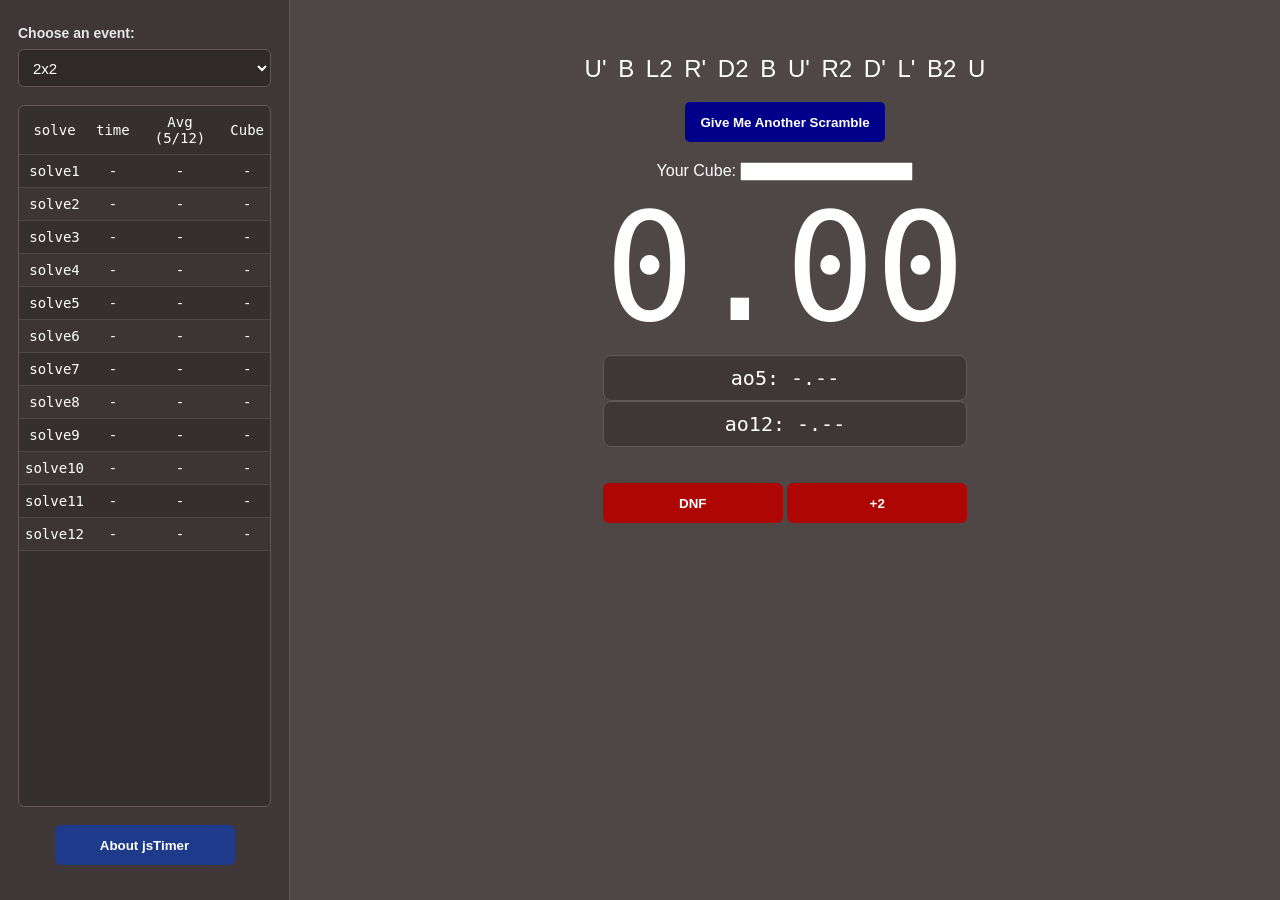
<file: index.html>
<!DOCTYPE html>
<html lang="en">
  <head>
    <meta charset="utf-8">
    <meta name="viewport" content="width=device-width, initial-scale=1.0">
    <title>jsTimer</title>
    <link rel="stylesheet" href="styles.css">
  </head>
  <body>
    <div class="app-layout">
      
      <aside class="left-sidebar">
        <div class="event-box">
          <label for="events">Choose an event: </label>
          <select name="events" id="events">
            <option value="2x2">2x2</option>
            <option value="3x3">3x3</option>
            <option value="4x4">4x4</option>
            <option value="pyraminx">Pyraminx</option>
          </select>
        </div>

        <div class="table">
          <table>
            <thead>
              <tr>
                <th>solve</th>
                <th>time</th>
                <th>Avg (5/12)</th>
                <th>Cube</th>
              </tr>
            </thead>
            <tbody>
              <tr>
                <th>solve1</th>
                <th id="time1">-</th>
                <th>-</th>
                <th id="cube1">-</th>
              </tr>
              <tr>
                <th>solve2</th>
                <th id="time2">-</th>
                <th>-</th>
                <th id="cube2">-</th>

              </tr>
              <tr>
                <th>solve3</th>
                <th id="time3">-</th>
                <th>-</th>
                <th id="cube3">-</th>
              </tr>
              <tr>
                <th>solve4</th>
                <th id="time4">-</th>
                <th>-</th>
                <th id="cube4">-</th>
              </tr>
              <tr>
                <th>solve5</th>
                <th id="time5">-</th>
                <th id="ao5th">-</th>
                <th id="cube5">-</th>
              </tr>
              <tr>
                <th>solve6</th>
                <th id="time6">-</th>
                <th>-</th>
                <th id="cube6">-</th>
              </tr>
              <tr>
                <th>solve7</th>
                <th id="time7">-</th>
                <th>-</th>
                <th id="cube7">-</th>
              </tr>
              <tr>
                <th>solve8</th>
                <th id="time8">-</th>
                <th>-</th>
                <th id="cube8">-</th>
              </tr>
              <tr>
                <th>solve9</th>
                <th id="time9">-</th>
                <th>-</th>
                <th id="cube9">-</th>
              </tr>
              <tr>
                <th>solve10</th>
                <th id="time10">-</th>
                <th>-</th>
                <th id="cube10">-</th>
              </tr>
              <tr>
                <th>solve11</th>
                <th id="time11">-</th>
                <th>-</th>
                <th id="cube11">-</th>
              </tr>
              <tr>
                <th>solve12</th>
                <th id="time12">-</th>
                <th id="ao12th">-</th>
                <th id="cube12">-</th>
              </tr>
            </tbody>
          </table>
        </div>

        <div class="about">
          <button id="aboutbutton" onclick="about()">About jsTimer</button>
          <p id="abouttext"></p>
        </div>
      </aside>

      <main class="main-stage">
        <header class="scramble-bar">
          <div class="resetalgsparagraph">
            <p id="algs">R U R' U' F2 D L2 ...</p>
          </div>
          <div class="resetalgs">
            <button id="resetalgs" onclick="generateScramble()">Give Me Another Scramble</button>
          </div>
          <label name="cubep" id="cubep">Your Cube:</label>
          <input name="cube" id="cube">
        </header>

        <section class="timer-center">
          <div class="timer">
            <p id="timertext">0.00</p>
          </div>

          <div class="stats-row">
            <div class="ao5">
              <p id="ao5text">ao5: -.--</p>
            </div>
            <div class="ao12">
              <p id="ao12text">ao12: -.--</p>
            </div>
          </div>

          <br><br>
          <div class="punishmentsection">
            <button id="dnfbutton" onclick="dnf()">DNF</button>
            <button id="plustwobutton" onclick="plustwo()">+2</button>
          </div>
        </section>
        <br><br>
        <button id="mobile" onclick="mobileevent()">Touch here to start the process</button>
      </main>

    </div>

    

    <script src="main.js"></script>
  </body>
</html>
</file>
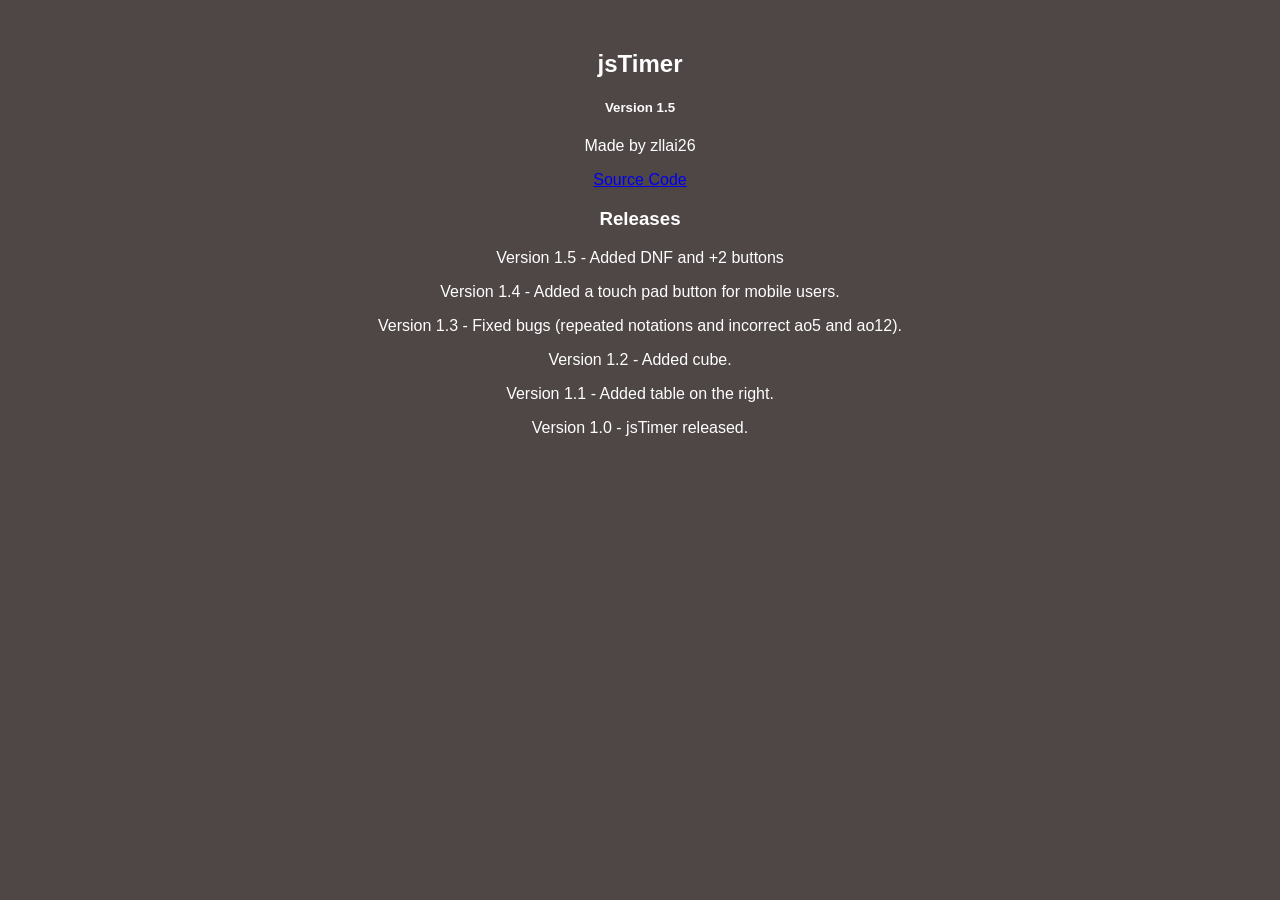
<file: moresection/index.html>
<!DOCTYPE html>
<html lang="en">
<head>
    <meta charset="UTF-8">
    <meta name="viewport" content="width=device-width, initial-scale=1.0">
    <title>jsTimer - About</title>
    <link rel="stylesheet" href="styles.css">
</head>
<body>

    <section class="about-section">
        <h2>jsTimer</h2>
        <h5>Version 1.5</h5>
        <p>Made by zllai26</p>
        <a href="https://github.com/zllai26/jsTimer" target="_blank" rel="noopener noreferrer">Source Code</a>
    </section>

    <section class="releases-section">
        <h3>Releases</h3>
        <p>Version 1.5 - Added DNF and +2 buttons</p>
        <p>Version 1.4 - Added a touch pad button for mobile users.</p>
        <p>Version 1.3 - Fixed bugs (repeated notations and incorrect ao5 and ao12).</p>
        <p>Version 1.2 - Added cube.</p>
        <p>Version 1.1 - Added table on the right.</p>
        <p>Version 1.0 - jsTimer released.</p>
    </section>

</body>
</html>
</file>
<file: styles.css>
* {
    box-sizing: border-box;
    margin: 0;
    padding: 0;
}

body {
    background-color: #4F4646;
    font-family: Arial, Helvetica, sans-serif;
    color: white;
    text-align: center;
    height: 100vh;
    overflow: hidden;
}

.app-layout {
    display: flex;
    height: 100vh;
    width: 100vw;
}

.left-sidebar {
    width: 290px;
    background-color: #3f3737;
    border-right: 1px solid #635858;
    padding: 25px 18px;
    display: flex;
    flex-direction: column;
    gap: 18px;
}

.event-box {
    display: flex;
    flex-direction: column;
    gap: 8px;
    text-align: left;
}

.event-box label {
    font-size: 14px;
    font-weight: bold;
    color: #e5e7eb;
}

#events {
    width: 100%;
    height: 38px;
    padding: 0 10px;
    background-color: #2f2929;
    color: white;
    border: 1px solid #635858;
    border-radius: 6px;
    font-size: 15px;
    cursor: pointer;
    outline: none;
}

#events:hover,
#events:focus {
    border-color: #2563eb;
}

.table {
    flex: 1;
    overflow-y: auto;
    background-color: #362f2f;
    border: 1px solid #635858;
    border-radius: 6px;
}

.table table {
    width: 100%;
    border-collapse: collapse;
    font-family: monospace;
    font-size: 14px;
}

.table th {
    padding: 8px 6px;
    border-bottom: 1px solid #4F4646;
    font-weight: normal;
}

.table tr:nth-child(even) {
    background-color: #3d3535;
}

.table tr:hover:not(:first-child) {
    background-color: #4a4141;
}

.about {
    display: flex;
    flex-direction: column;
    justify-content: center;
    align-items: center;
    gap: 10px;
}

#aboutbutton {
    background-color: #1e3a8a;
    color: white;
    border-radius: 6px;
    width: 180px;
    height: 40px;
    border: none;
    cursor: pointer;
    font-weight: bold;
    transition: background-color 0.2s ease;
}

#aboutbutton:hover {
    background-color: #2563eb;
}

#abouttext {
    font-size: 13px;
    color: #e5e7eb;
    line-height: 1.4;
}

.main-stage {
    flex: 1;
    display: flex;
    flex-direction: column;
    align-items: center;
    padding-top: 40px;
    padding-inline: 24px;
}

.resetalgsparagraph {
    display: flex;
    justify-content: center;
    align-items: center;
}

#algs {
    font-size: 24px;
    margin: 15px auto;
    max-width: 650px;
    word-spacing: 5px;
    min-height: 32px;
}

.resetalgs {
    display: flex;
    justify-content: center;
    align-items: center;
    margin-bottom: 20px;
}

#resetalgs {
    background-color: darkblue;
    color: white;
    border-radius: 5px;
    width: 200px;
    height: 40px;
    border: none;
    cursor: pointer;
    font-weight: bold;
    transition: background-color 0.2s ease;
}

#resetalgs:hover {
    background-color: #2563eb;
}

.timer {
    flex: 1;
    display: flex;
    justify-content: center;
    align-items: center;
    font-family: monospace;
    font-size: 150px;
    user-select: none;
}

.stats-group {
    margin-bottom: 50px;
    display: flex;
    gap: 30px;
}

.ao5,
.ao12 {
    display: flex;
    justify-content: center;
    align-items: center;
    font-family: monospace;
    background-color: #3f3737;
    border: 1px solid #635858;
    padding: 10px 22px;
    border-radius: 8px;
    font-size: 20px;
}

#mobile {
    background-color: #4F4646;
    color: white;
    border-radius: 6px;
    width: 600px;
    height: 300px;
    
    cursor: pointer;
    font-weight: bold;
    transition: background-color 0.2s ease;
}

#dnfbutton {
    background-color: #ae0505;
    color: white;
    border-radius: 6px;
    width: 180px;
    height: 40px;
    border: none;
    cursor: pointer;
    font-weight: bold;
    transition: background-color 0.2s ease;
}

#dnfbutton:hover {
    background-color: #770303;
}

#plustwobutton {
    background-color: #ae0505;
    color: white;
    border-radius: 6px;
    width: 180px;
    height: 40px;
    border: none;
    cursor: pointer;
    font-weight: bold;
    transition: background-color 0.2s ease;
}

#plustwobutton:hover {
    background-color: #770303;
}
</file>
<file: moresection/styles.css>
body {
    background-color: #4F4646;
    font-family: Arial, Helvetica, sans-serif;
    color: white;
    text-align: center;
    margin-top: 50px;
}

.aboutsection {
    display: flex;
    justify-content: center;
    align-items: center;
    margin-bottom: 20px;
}
</file>
